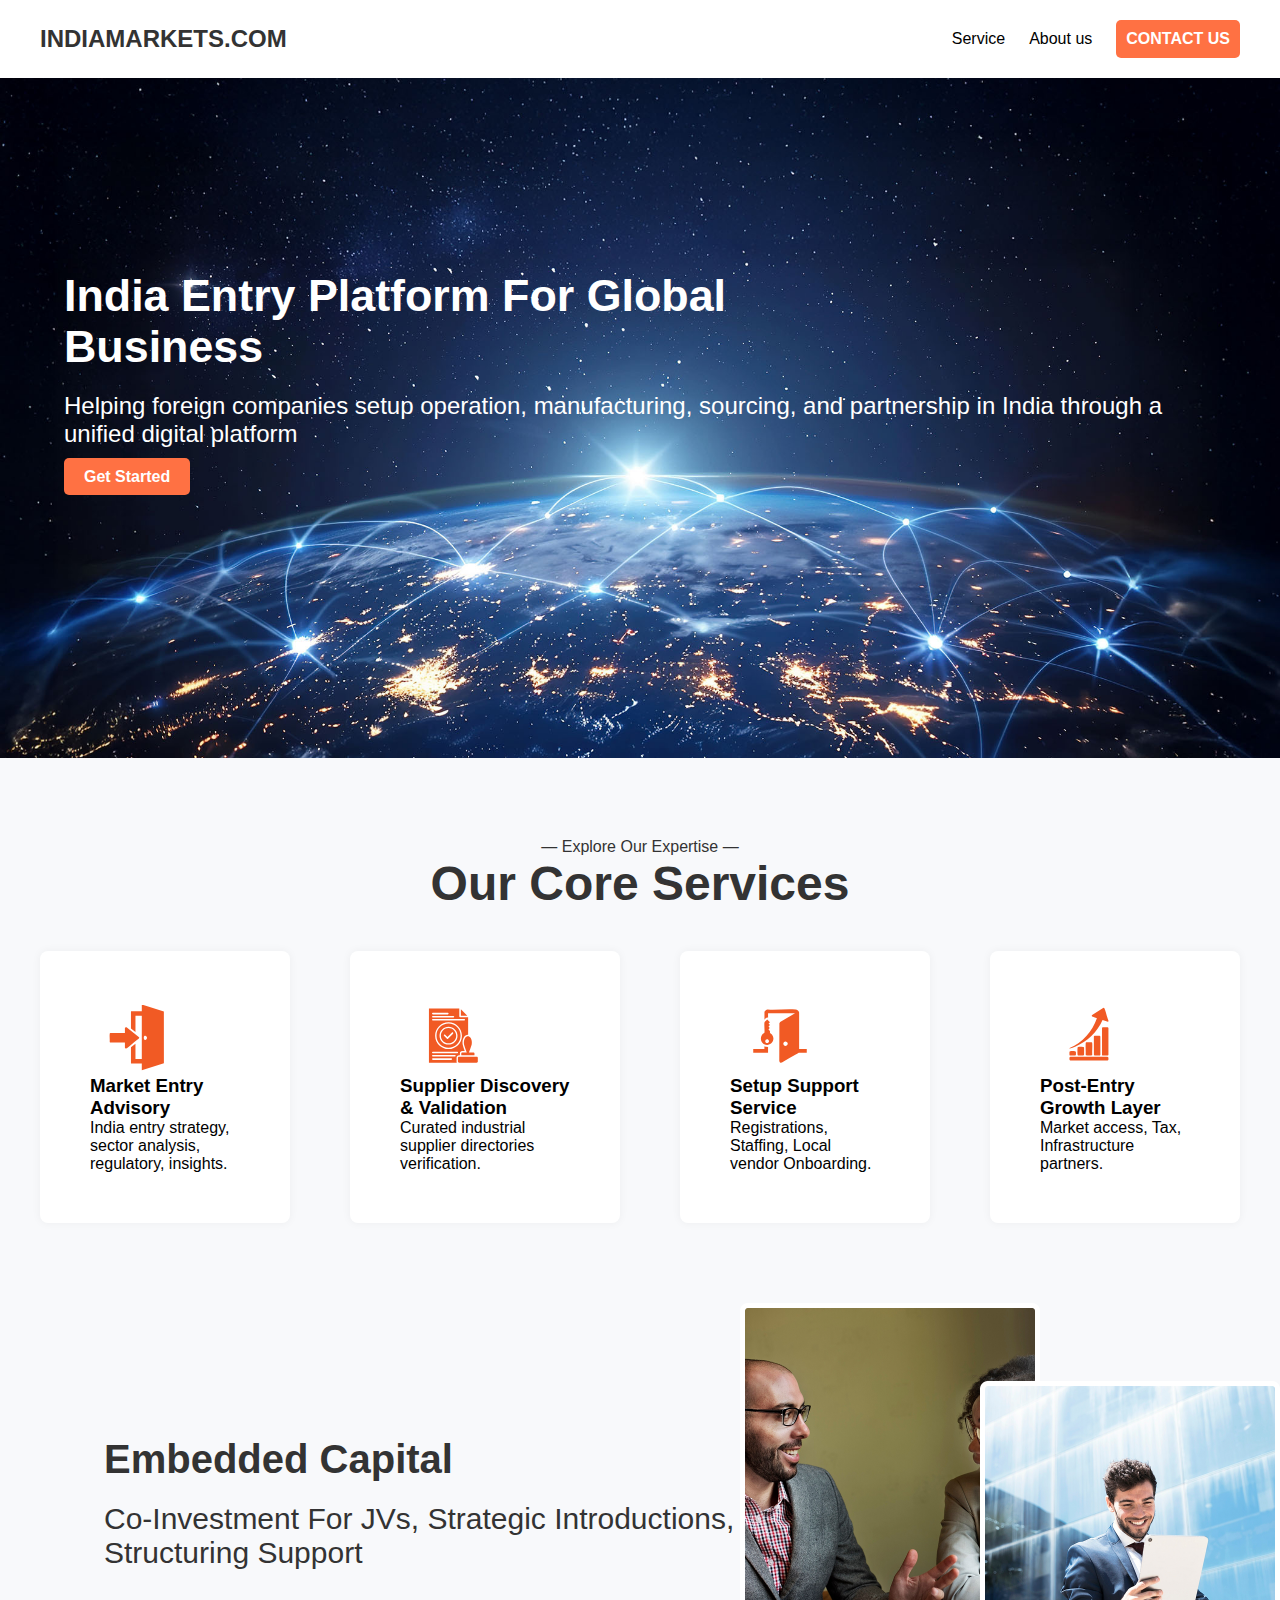
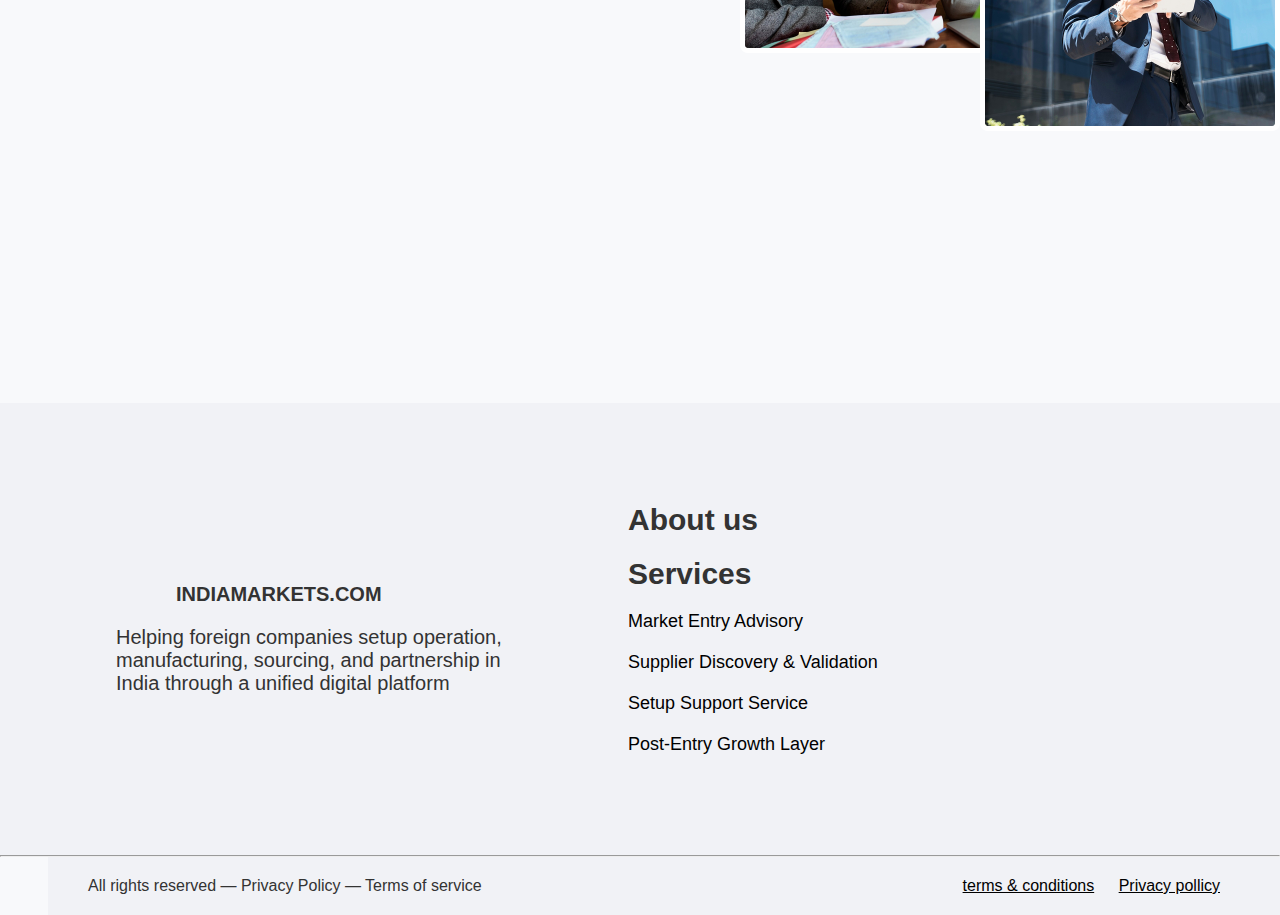
<file: index.html>
<!DOCTYPE html>
<html lang="en">
<head>
  <meta charset="UTF-8" />
  <meta name="viewport" content="width=device-width, initial-scale=1.0" />
  <title>India Entry Platform</title>
  <link href="market.css" rel="stylesheet" />
  
</head>
<body>
  <header class="navbar">
  <h2>INDIAMARKETS.COM</h2>

  <input type="checkbox" id="menu-toggle" class="menu-toggle" />
  <label for="menu-toggle" class="hamburger">&#9776;</label>

  <nav class="navbar-menu-items">
    
   <a href=" # " >Service</a>

    <a href="#">About us</a>
    <a href="#" class="btn"> CONTACT US</a>
  </nav>
</header>

  <div class="banner">
  <section class="hero">
    <h1>India Entry Platform For Global Business</h1>
    <p>Helping foreign companies setup operation, manufacturing, sourcing, and partnership in India through a unified digital platform</p>
    <a href="#" class="btn">Get Started</a>
  </section>
 </div>

  <section class="section">
    <p>— Explore Our Expertise — </p>
    <h2>Our Core Services</h2>
    <div class="services">

    <a href="service-1.html">
         <div class="service-card ">
        <img src="icons_1.svg" width="100px" height="70px">
        <h3>Market Entry Advisory</h3>
        <p>India entry strategy, sector analysis, regulatory, insights.</p>
      </div>
    </a>

    <a href="service-2.html">
      <div class="service-card-2">
        <img src="icons_2.svg" width="100px" height="70px">
        <h3>Supplier Discovery & Validation</h3>
        <p>Curated industrial supplier directories verification.</p>
      </div>
    </a>

    <a href="service-3.html">
      <div class="service-card">
        <img src="icons_3.svg" width="100px" height="70px">
        <h3>Setup Support Service</h3>
        <p>Registrations, Staffing, Local vendor Onboarding.</p>
      </div>
    </a>

    <a href="service-4.html">
      <div class="service-card">
        <img src="icons_4.svg" width="100px" height="70px">
        <h3>Post-Entry Growth Layer</h3>
        <p>Market access, Tax, Infrastructure partners.</p>
      </div>
    </a>

    </div>
  </section>

  <section class="embedded">
    <div>
      <h2>Embedded Capital</h2>
      <p>Co-Investment For JVs, Strategic Introductions, Structuring Support</p>
    </div>
    <div>
      <img  class="image1" src="image1.png" alt="people" />
      <img class="image2" src="image2.png" alt="businessman"  />
    </div>
  </section>

  <footer>
  
    <div class="coll">
     <h3>INDIAMARKETS.COM</h3>
      <p>Helping foreign companies setup operation, manufacturing, sourcing, and partnership in India through a unified digital platform</p>
    </div>
    
    <div class="col">
      <h4>About us</h4>
      <h4>Services</h4>
      <a href="#">Market Entry Advisory</a>
      <a href="#">Supplier Discovery & Validation</a>
      <a href="#">Setup Support Service</a>
      <a href="#">Post-Entry Growth Layer</a>
    </div>
  </footer>
<hr>

    <div class="footer-bottom">
     <p>All rights reserved — Privacy Policy — Terms of service</p>
    
      <div>
       <a href="#"> terms & conditions</a>
       <a href="#"> Privacy pollicy</a>
       </div>
    </div>
</body>
</html>
</file>
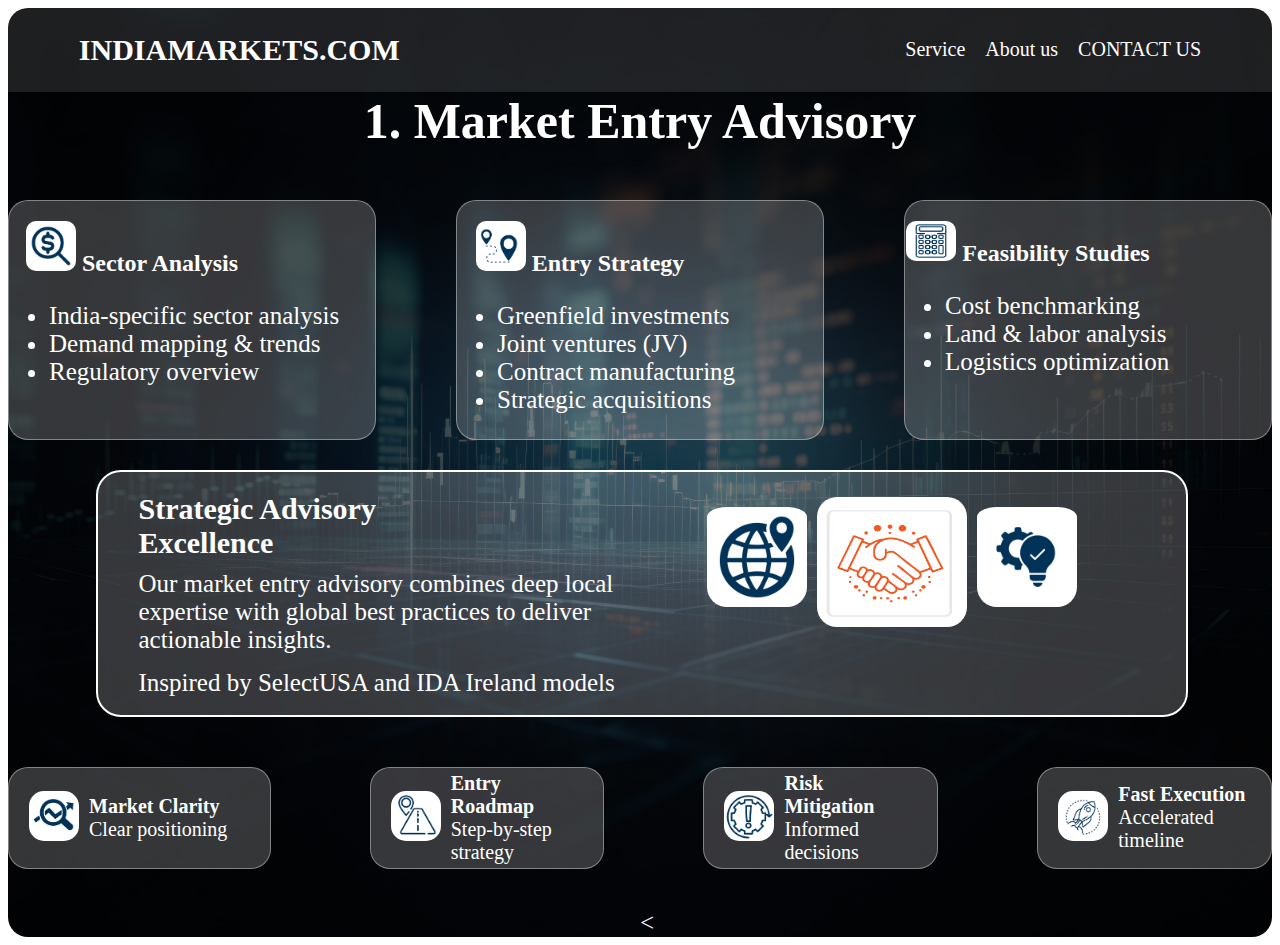
<file: service-1.html>
<!DOCTYPE html>
<html lang="en">
<head>
    <meta charset="UTF-8">
    <meta name="viewport" content="width=device-width, initial-scale=1.0">
    <title>Market Entry Advisory</title>
    <link href="service-1.css" rel="stylesheet">
</head>
<body>
    <div class="market">
       <header class="navbar">
             <h2>INDIAMARKETS.COM</h2>
          <nav class="navbar-menu-items">
             <p>Service</p>
             <p>About us</p>
             <p>CONTACT US</p> 
         </nav>
        </header>

        
        <h1> 1. Market Entry Advisory</h1>
     <div class="one">
        <div class="markets-1">
            <h2 class="sector"> <img src="one-1.png  "   width="50px " height="50px" class="image-1"  >            Sector Analysis</h2>
            <ul>
                <li> India-specific sector analysis </li>
                <li> Demand mapping & trends  </li>
                <li> Regulatory overview  </li>
            </ul>
        </div>
        <div  class="markets-2">
            <h2 class="sector"><img src="one-2.png" width="50px " height="50px" class="image-2">         Entry Strategy </h2>
            <ul>
                <li> Greenfield investments  </li>
                <li> Joint ventures (JV) </li>
                <li> Contract manufacturing  </li>
                <li> Strategic acquisitions  </li> 
            </ul>
        </div>
        <div  class="markets-3">
            <h2 class="sector"><img src="one-3.png" width="50px " height="40px" class="image-3"> Feasibility Studies </h2>
            <ul>
                <li> Cost benchmarking </li>
                <li> Land & labor analysis </li>
                <li> Logistics optimization </li>
            </ul>
        </div>
      </div> 

        <div class="strategic">
            <div>
             <h1> Strategic Advisory Excellence </h1>
              <p> Our market entry advisory combines deep local expertise with global best practices to deliver actionable insights. </p>
              <p class="para">  Inspired by SelectUSA and IDA Ireland models </p>
            </div>
            <div class="strategic-image">
             <img src="one-stratagic-1.jpg" width="100px"  height="100px" id="height">
             <img src="one-stratagic-2.jpg" width="150px"  height="130px" id="width" >
             <img src="one-stratagic-3.jpg" width="100px"  height="100px" id="height" >
             
            </div>
        </div>

        
 <div class="Clarity">
  <div class="Clarity-1">
    <div>
      <img src="one-icon-1.png" width="50px" height="50px" class="image-3">
    </div>
    <div>
      <h3 >Market Clarity</h3>
      <p>Clear positioning</p>
    </div>
  </div>

  <div class="Clarity-2">
    <div>
      <img src="one-icon-2.png" width="50px" height="50px" class="image-3">
    </div>
    <div>
      <h3 class="h3">Entry Roadmap</h3>
      <p>Step-by-step strategy</p>
    </div>
  </div>

  <div class="Clarity-3">
    <div>
      <img src="one-icon-3.png" width="50px" height="50px" class="image-3">
    </div>
    <div>
      <h3 class="h3">Risk Mitigation</h3>
      <p>Informed decisions</p>
    </div>
  </div>

  <div class="Clarity-4">
    <div>
      <img src="one-icon-4.png" width="50px" height="50px" class="image-3">
    </div>
    <div>
      <h3 class="h3">Fast Execution</h3>
      <p>Accelerated timeline</p>
    </div>
  </div>
</div>

   
 
    <div>
    <a href="index.html" id="back" >   <     </a>
    </div>
 </div>  
</body>
</html>
</file>
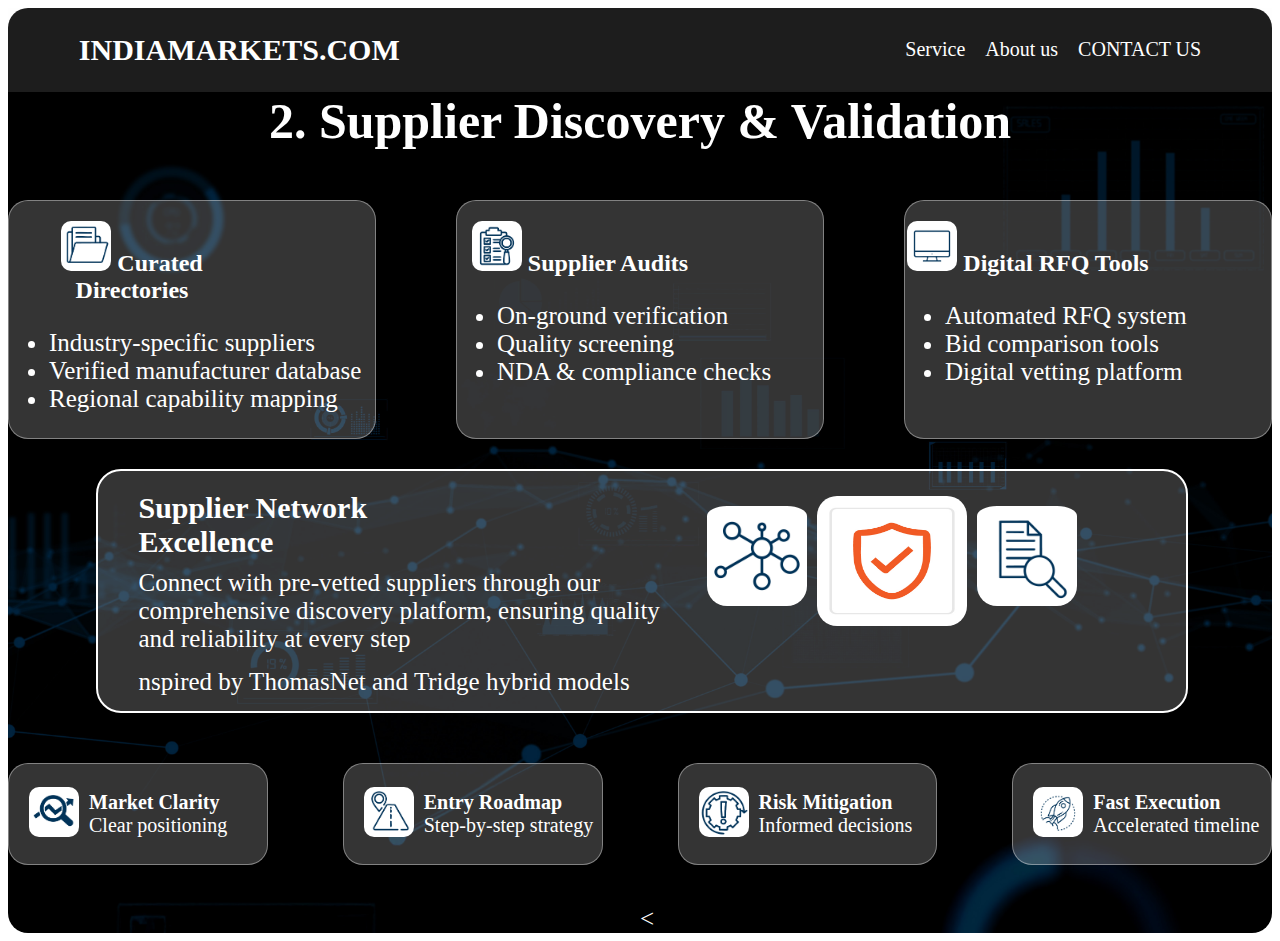
<file: service-2.html>
<!DOCTYPE html>
<html lang="en">
<head>
  <meta charset="UTF-8" />
  <meta name="viewport" content="width=device-width, initial-scale=1.0"/>
  <title>Supplier Discovery & Validation</title>
  <link href="service-2.css" rel="stylesheet">
</head>
<body>
  <div class="market">
        <header class="navbar">
             <h2>INDIAMARKETS.COM</h2>
          <nav class="navbar-menu-items">
             <p>Service</p>
             <p>About us</p>
             <p>CONTACT US</p> 
         </nav>
        </header>

    <h1> 2. Supplier Discovery & Validation</h1>
    <div class="one">
      <div class="markets-1">
        <h2 class="sector"> <img src="two-1.png  "   width="50px " height="50px" class="image-1"  >               Curated Directories</h2>
        <ul>
          <li>Industry-specific suppliers</li>
          <li>Verified manufacturer database</li>
          <li>Regional capability mapping</li>
        </ul>
      </div>

      <div class="markets-2">
        <h2  class="sector"> <img src="two-2.png "   width="50px " height="50px" class="image-2"  >                Supplier Audits</h2>
        <ul>
          <li>On-ground verification</li>
          <li>Quality screening</li>
          <li>NDA & compliance checks</li>
        </ul>
      </div>

      <div class="markets-3">
        <h2  class="sector"> <img src="two-3.png  "   width="50px " height="50px" class="image-3"  >                 Digital RFQ Tools</h2>
        <ul>
          <li>Automated RFQ system</li>
          <li>Bid comparison tools</li>
          <li>Digital vetting platform</li>
        </ul>
      </div>
    </div>

    <div class="strategic"> 
      <div>
      <h1>Supplier Network Excellence</h1>
      <p>Connect with pre-vetted suppliers through our comprehensive discovery platform, ensuring quality and reliability at every step</p>
      <p > nspired by ThomasNet and Tridge hybrid models </p>
      </div>
      <div class="strategic-image">
             <img  src="two-stratagic-1.jpg" width=" 100px" height="100px" id="height" >
             <img  src="two-stratagic-2.jpg" width=" 150px" height="130px" id="width" >
             <img  src="two-stratagic-3.jpg" width=" 100px" height="100px" id="height" >
            </div>
    </div>

     <div class="Clarity">
  <div class="Clarity-1">
    <div>
      <img src="one-icon-1.png" width="50px" height="50px" class="image-3">
    </div>
    <div>
      <h3 >Market Clarity</h3>
      <p>Clear positioning</p>
    </div>
  </div>

  <div class="Clarity-2">
    <div>
      <img src="one-icon-2.png" width="50px" height="50px" class="image-3">
    </div>
    <div>
      <h3 class="h2">Entry Roadmap</h3>
      <p>Step-by-step strategy</p>
    </div>
  </div>

  <div class="Clarity-3">
    <div>
      <img src="one-icon-3.png" width="50px" height="50px" class="image-3">
    </div>
    <div>
      <h3 class="h3">Risk Mitigation</h3>
      <p>Informed decisions</p>
    </div>
  </div>

  <div class="Clarity-4">
    <div>
      <img src="one-icon-4.png" width="50px" height="50px" class="image-3">
    </div>
    <div>
      <h3 class="h2">Fast Execution</h3>
      <p>Accelerated timeline</p>
    </div>
  </div>
</div>

  <div>
    <a href="index.html" id="back" >   <     </a>
  </div>
</div>
</body>
</html>
</file>
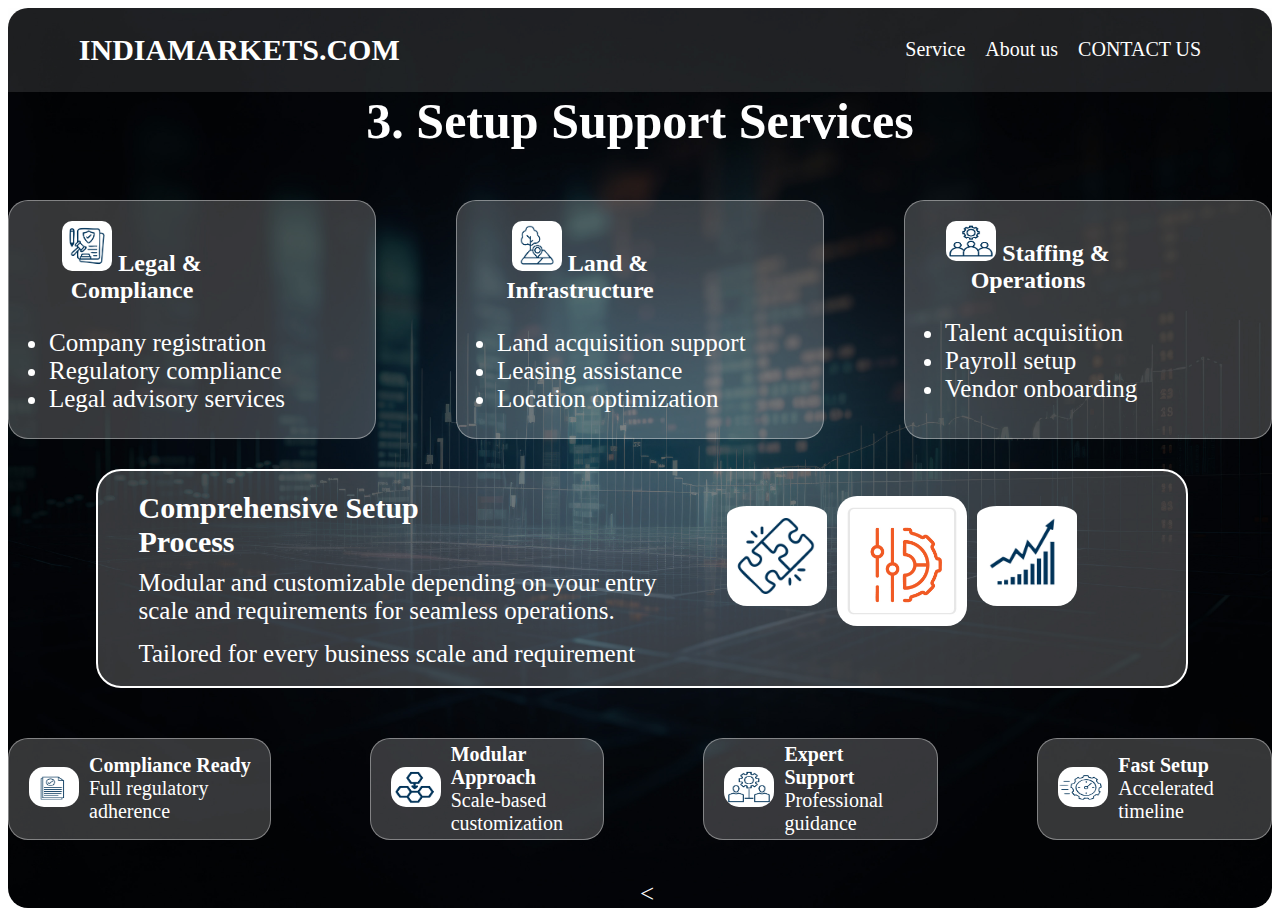
<file: service-3.html>
<!DOCTYPE html>
<html lang="en">
<head>
    <meta charset="UTF-8">
    <meta name="viewport" content="width=device-width, initial-scale=1.0">
    <title>Setup Support Services</title>
    <link href="service-1.css" rel="stylesheet">
</head>
<body>
    <div class="market">
       <header class="navbar">
             <h2>INDIAMARKETS.COM</h2>
          <nav class="navbar-menu-items">
             <p>Service</p>
             <p>About us</p>
             <p>CONTACT US</p> 
         </nav>
        </header>

        
        <h1> 3. Setup Support Services</h1>
     <div class="one">
        <div class="markets-1">
            <h2 class="sector"> <img src="three-1.png  "   width="50px " height="50px" class="image-1"  >           Legal & Compliance</h2>
            <ul>
                <li> Company registration  </li>
                <li> Regulatory compliance   </li>
                <li> Legal advisory services  </li>
            </ul>
        </div>
        <div  class="markets-2">
            <h2 class="sector"><img src="three-2.png" width="50px " height="50px" class="image-2">         Land & Infrastructure </h2>
            <ul>
                <li> Land acquisition support   </li>
                <li> Leasing assistance  </li>
                <li> Location optimization  </li> 
            </ul>
        </div>
        <div  class="markets-3">
            <h2 class="sector"><img src="three-3.png" width="50px " height="40px" class="image-3">      Staffing & Operations </h2>
            <ul>
                <li> Talent acquisition  </li>
                <li> Payroll setup  </li>
                <li>Vendor onboarding  </li>
            </ul>
        </div>
      </div> 

        <div class="strategic">
            <div>
             <h1> Comprehensive Setup Process </h1>
              <p> Modular and customizable depending on your entry scale and requirements for seamless operations. </p>
              <p class="para">  Tailored for every business scale and requirement</p>
            </div>
            <div class="strategic-image">
             <img src="three-stratagic-1.jpg" width=" 100px" height="100px" id="height" >
              <img src="three-stratagic-2.jpg" width=" 130px" height="130px" id="width" >
               <img src="three-stratagic-3.jpg" width=" 100px" height="100px" id="height" >
  
            </div>
        </div>

        
 <div class="Clarity">
  <div class="Clarity-1">
    <div>
      <img src="three-icon-1.png" width="50px" height="40px" class="image-3">
    </div>
    <div>
      <h3 >Compliance Ready</h3>
      <p>Full regulatory adherence</p>
    </div>
  </div>

  <div class="Clarity-2">
    <div>
      <img src="three-icon-2.png" width="50px" height="40px" class="image-3">
    </div>
    <div>
      <h3 class="h3-2">Modular Approach</h3>
      <p>Scale-based customization</p>
    </div>
  </div>

  <div class="Clarity-3">
    <div>
      <img src="three-icon-3.png" width="50px" height="40px" class="image-3">
    </div>
    <div>
      <h3 class="h3">Expert Support</h3>
      <p>Professional guidance</p>
    </div>
  </div>

  <div class="Clarity-4">
    <div>
      <img src="three-icon-4.png" width="50px" height="40px" class="image-3">
    </div>
    <div>
      <h3 class="h3">Fast Setup</h3>
      <p>Accelerated timeline</p>
    </div>
  </div>
</div>

   
 
    <div>
    <a href="index.html" id="back" >   <     </a>
    </div>
 </div>  
</body>
</html>
</file>
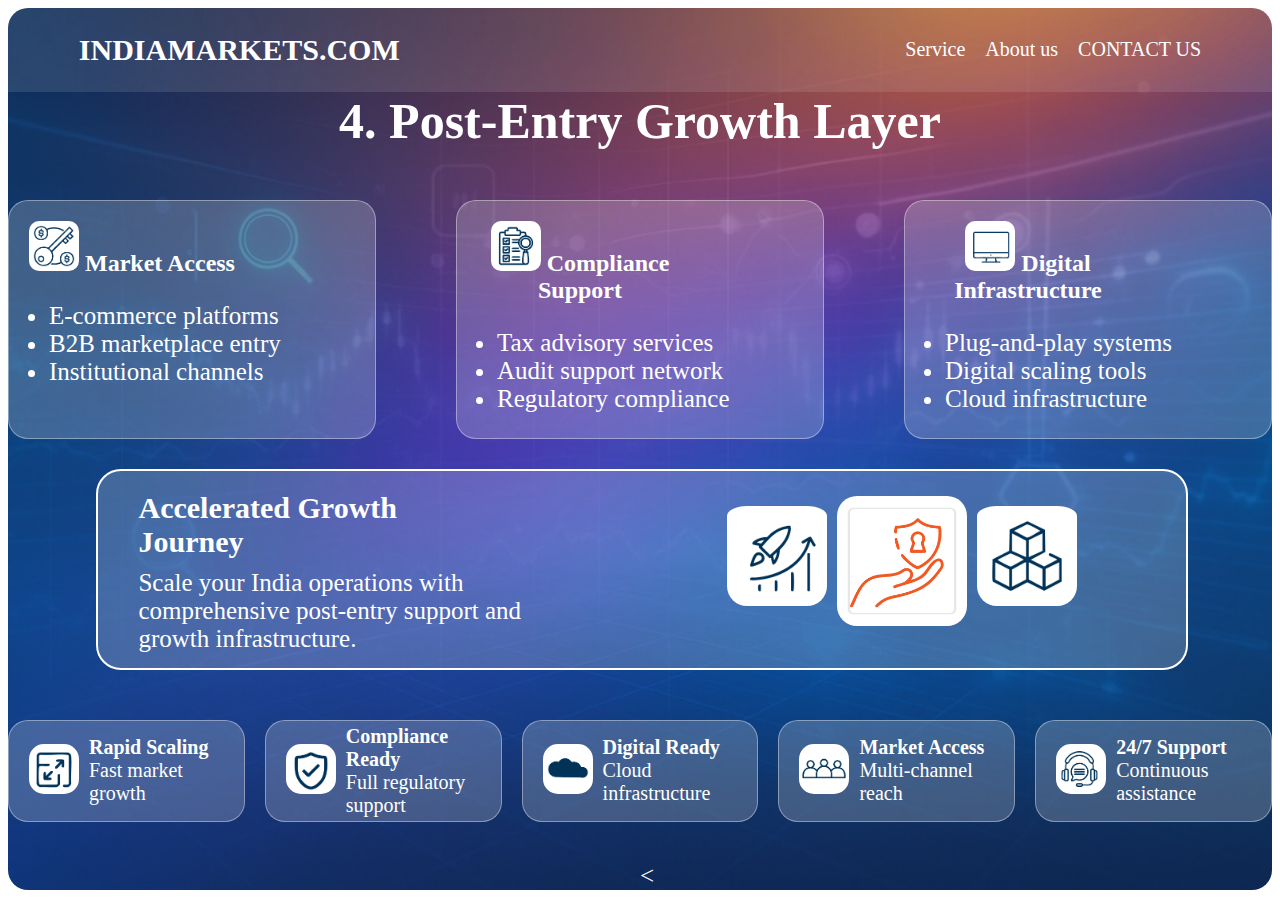
<file: service-4.html>
<!DOCTYPE html>
<html lang="en">
<head>
  <meta charset="UTF-8" />
  <meta name="viewport" content="width=device-width, initial-scale=1.0"/>
  <title> Post-Entry Growth Layer</title>
  <link href="service-4.css" rel="stylesheet">
</head>
<body>
  <div class="market">
        <header class="navbar">
             <h2>INDIAMARKETS.COM</h2>
          <nav class="navbar-menu-items">
             <p>Service</p>
             <p>About us</p>
             <p>CONTACT US</p> 
         </nav>
        </header>
    
     <h1>4. Post-Entry Growth Layer </h1>
    
    <div class="one">
      <div class="markets-1">
        <h2 class="sector"> <img src="four-1.png  "   width="50px " height="50px" class="image-1"  >            Market Access</h2>
        <ul>
          <li>E-commerce platforms  </li>
          <li>B2B marketplace entry  </li>
          <li>Institutional channels   </li>
        </ul>
      </div>

      <div class="markets-2">
        <h2 class="sector"> <img src="two-2.png  "   width="50px " height="50px" class="image-2"  >           Compliance Support</h2>
        <ul>
          <li>Tax advisory services</li>
          <li>Audit support network  </li>
          <li>Regulatory compliance    </li>
        </ul>
      </div>

      <div class="markets-3">
        <h2 class="sector"> <img src="four-3.png  "   width="50px " height="50px" class="image-3"  >           Digital Infrastructure</h2>
        <ul>
          <li>Plug-and-play systems</li>
          <li> Digital scaling tools </li>
          <li>Cloud infrastructure </li>
        </ul>
      </div>
    </div>

    <div class="strategic">
      <div>
       <h1>Accelerated Growth Journey</h1>
       <p>Scale your India operations with comprehensive post-entry support and growth infrastructure.</p>
      </div>
         <div class="strategic-image">
             <img  src="four-stratagic-1.jpg" width="100px" height="100px" id="height" >
             <img  src="four-stratagic-2.jpg" width="130px" height="130px" id="width" >
             <img  src="four-stratagic-3.jpg" width="100px" height="100px" id="height" >
            
            </div>
  
</div>
  <div class="Clarity">
  <div class="Clarity-item-1">
    <div>
      <img src="four-icon-1.png" width="50" height="50" class="image-3">
    </div>
    <div>
      <h3 class="h3">Rapid Scaling</h3>
      <p>Fast market growth</p>
    </div>
  </div>

  <div class="Clarity-item-2">
    <div>
      <img src="four-icon-2.png" width="50" height="50" class="image-3">
    </div>
    <div>
      <h3 class="h3">Compliance Ready</h3>
      <p>Full regulatory support</p>
    </div>
  </div>

  <div class="Clarity-item-3">
    <div>
      <img src="four-icon-3.png" width="50" height="50" class="image-3">
    </div>
    <div>
      <h3 class="h3">Digital Ready</h3>
      <p>Cloud infrastructure</p>
    </div>
  </div>

  <div class="Clarity-item-4">
    <div>
      <img src="four-icon-4.png" width="50" height="50" class="image-3">
    </div>
    <div>
      <h3 class="h3">Market Access</h3>
      <p>Multi-channel reach</p>
    </div>
  </div>

  <div class="Clarity-item-5">
    <div>
      <img src="four-icon-5.png" width="50" height="50" class="image-3">
    </div>
    <div>
      <h3 class="h3">24/7 Support</h3>
      <p>Continuous assistance</p>
    </div>
  </div>
</div>

  

  <div>
    <a href="index.html" id="back" > < </a>
  </div>
</div>
</body>
</html>
</file>
<file: market.css>
* {
      margin: 0;
      padding: 0;
      box-sizing: border-box;
      font-family: 'Inter', sans-serif;
    }

    body {
      background-color: #f8f9fb;
      color: #333;
    }

    header {
      background-color: #fff;
      padding: 20px 40px;
      display: flex;
      justify-content: space-between;
      align-items: center;
    }

    nav a {
      margin-left: 24px;
      text-decoration: none;
      color: #000;
      font-weight: 500;
    }

.menu-toggle {
  display: none;
}


.hamburger {
  display: none;
  font-size: 30px;
  cursor: pointer;
  color: #000;
  margin-left: auto;
}

.navbar-menu-items {
  display: flex;
  align-items: center;
}

.navbar-menu-items .btn {
      background-color: #ff7143;
      color: #fff;
      padding: 10px;
      border-radius: 5px;
      text-decoration: none;
      font-weight: 600;
    }

    .btn {
      background-color: #ff7143;
      color: #fff;
      padding: 10px 20px;
      border-radius: 5px;
      text-decoration: none;
      font-weight: 600;
    }

     .btn:hover{
      background-color:  #dd4e1f;
     }

  .banner{
      background: url('hero banner.jpg') no-repeat center/cover;
     padding: 12em 5vw;
     }

    .hero {
  padding-bottom: 5em;
  color: #fff;
  text-align: left;
 
}


    .hero h1 {
      font-size: 2.8rem;
      font-weight: 700;
      width:70%;
      
    }

    .hero p {
      margin: 20px 0;
      font-size: 1.5rem;
      width:7   0%;
    }

    .section {
      padding: 80px 40px;
      text-align: center;
    }

   
    .section h2 {
      font-size: 3rem;
      margin-bottom: 20px;
    }

    .services {
      display: flex;
      justify-content: space-evenly;
      flex-wrap: wrap;
      gap: 60px;
      margin-top: 40px;
     
    }

   .services a{
      text-decoration: none;
    }

   

    .service-card {
      color:#000;
      background-color: #fff;
      padding:50px;
      border-radius: 8px;
      box-shadow: 0 0 10px rgba(0,0,0,0.05);
      width:250px;
      transition: transform 1.1s ease, box-shadow 1.1s ease;
      text-align:left;
      
    }
   
    .service-card-2{ 
     color:#000;
      background-color: #fff;
      padding:50px;
      border-radius: 8px;
      box-shadow: 0 0 10px rgba(0,0,0,0.05);
      width:270px ;
      transition: transform 1.1s ease, box-shadow 1.1s ease;
      text-align:left;
      cursor: pointer;
    }

  .service-card:hover{
      transform: scale(1.10); 
  box-shadow: 0 10px 20px rgba(0, 0, 0, 0.2); 
   background: linear-gradient(to bottom right, #111, #444);
   color: #fff;  
    }

    .service-card-2:hover{
      transform: scale(1.10); 
  box-shadow: 0 10px 20px rgba(0, 0, 0, 0.2); 
   background: linear-gradient(to bottom right, #111, #444);
   color: #fff;  
    }
    

    .embedded {
      display:flex;
      align-items: center;
      margin-left: 4em;
    }

    .embedded h2{
      font-size: 40px;
      padding-left: 40px;
      padding-bottom:20px;
    }

    .embedded p{
      font-size:30px ;
      width: 80%;
       padding-left: 40px;
       padding-bottom:10em;
    }
    .embedded img{
       width: 300px;
      height:350px;
      display: block;
     
    }

    .image1:first-child{
      transform:translateX(-15em);
  
        }
      .image2:last-child{
     transform: translatey(-17em);
        }

    footer{
      display:flex;
      gap:5em;
      padding:100px;
      background:  #f1f2f6;
    }
    footer .coll{
      max-width: 40%;
      margin-left:1em;
      margin-top: 5em;
    }
     .coll h3{
      font-size: 20px;
      margin-left: 3em;
     }
    .coll p{
      font-size: 20px;
      margin-top: 20px;
        
    }

    .col h4{
         font-size: 30px;
    }
    .col {
      
      display: flex;
      flex-direction: column;
      gap:20px;
    }
      .col a{
      color: #000;
      font-size: 18px;
      text-decoration: none;
    }
    
    .footer-bottom {
      display:flex;
      justify-content: space-between;
      padding: 20px 40px;
      background: #f1f2f6;
      text-align: left;
      font-size:16px;
      margin-left: 3em;
     
    }

    .footer-bottom a{
      color:#000;
      margin-right: 20px;
      
    }


@media (max-width: 900px) {
  .service-card-2{
    padding:5px;
  }
}

@media (max-width: 768px) {
  .navbar {
    flex-direction: column;
    align-items: flex-start;
  }

  .hamburger {
    display: block;
  }

  .navbar-menu-items {
    display: none;
    flex-direction: column;
    width: 100%;
    gap: 15px;
    margin-top: 10px;
  }

  
  .menu-toggle:checked + .hamburger + .navbar-menu-items {
    display: flex;
  }

  .navbar-menu-items a {
    padding: 10px 20px;
    width: 100%;
    background-color: #fff;
    border-bottom: 1px solid #ddd;
  }
}


@media screen and (max-width: 900px) {
  .section{
    padding-bottom: 0px;
  }
  .services {
    flex-direction: column;
    
  }
.service-card{
    padding:30px;
    width:50%;
  }
 
  .service-card-2{
    padding:30px;
    width:45%;
  }
  .service-card-2 p{
    width:100%;
  }
}

    @media (min-width: 300px) and (max-width: 700px) {
  header {
    flex-direction: column;
    align-items: flex-start;
    padding: 20px;
  }

  nav a {
    margin-left: 0;
    margin-top: 10px;
  }

  .hero {
    padding: 8em 2vw;
    text-align: center;
  }

  .hero h1 {
    width: 100%;
    font-size: 1.8rem;
  }
  .hero p{
    font-size: 23px;
     width: 100%;
  }

  .section {
    width: 100%;
    padding: 40px 20px;
  }
   .section h2{
    font-size: 2rem;
   }
  .services {
    flex-direction: column;
    align-items: center;
    margin-top: 0px;
  }

  .service-card {
    width: 90%;
    padding: 30px;
    margin-top: 0px;
  }

    .service-card-2{
    padding:30px;
    width:90%;
  }
  .service-card-2 p{
    width:100%;
  }

  .embedded {
    flex-direction: column;
    margin-left: 0;
    text-align: center;
  }

  .embedded h2{
    margin-top:70px;
    padding: 0px;
    font-size: 30px;
    width: 100%;
  }
   .embedded p{
    width: 100%;
    font-size: 23px;;
    padding: 0px;
    margin-top:10px;
   }
  .embedded img {
    width: 80%;
    height: 50%;
    margin: 0 auto;
  }
  .embedded .image1{
    transform:translatex(0em);
    padding-top: 20px;
  }

  .embedded .image2{
    transform:translateY(1em);
    padding-bottom:50px;
  }

  footer {
    flex-direction: column;
    padding: 40px;
    gap: 2em;
  }

  footer .coll {
    max-width: 100%;
    margin: 0;
  }

  .footer-bottom {
    flex-direction: column;
    align-items: flex-start;
    margin-left: 0;
    padding: 20px;
  }

  .footer-bottom p{
   padding-bottom: 20px;
  }
}


@media (min-width: 700px) and (max-width: 1200px) {
  header {
    padding: 20px 30px;
  }

  nav a {
    margin-left: 16px;
    font-size: 16px;
  }

  .hero {
    padding: 10em 4vw;
  }

  .hero h1 {
    font-size: 2.2rem;
    width: 70%;
  }

  .hero p {
    font-size: 1.2rem;
    width: 70%;
  }

  .service-card {
    width: 45%;
    padding: 40px;
  }

  .services {
    gap: 40px;
  }

  .embedded {
    flex-direction: column;
    align-items: center;
  }

  .embedded h2{
    text-align: center;
    padding: 20px;
    font-size: 28px;
  }
.embedded p{
  text-align: center;
    padding-left: 5em;
    font-size: 28px;
   padding-bottom: 0px;
   width:100%;
}

  .embedded img {
    height: auto;
  }

  footer {
    flex-direction: row;
    flex-wrap: wrap;
    padding: 60px;
    gap: 3em;
  }

  footer .coll {
    max-width: 45%;
  }

  .footer-bottom {
    padding: 20px 30px;
    margin-left: 0;
    font-size: 14px;
  }
}
</file>
<file: service-1.css>
.market {
  background-image: url("background-image-1.jpg");
  background-size: cover;
  background-position: center;
  background-repeat: no-repeat;
  margin: 0;
  border-radius: 20px;
}

.navbar {
  display: flex;
  justify-content: center;
  gap: 40%;
  color: #fff;
  font-size: 20px;
  background-color: hsla(0, 0%, 96%, 0.116);
}

.navbar-menu-items {
  display: flex;
  align-items: center;
  gap: 20px;
  text-decoration: none;
}

.market h1 {
  text-align: center;
  color: #fff;
  font-size: 50px;
  margin-top: 0px;
  margin-bottom: 0px;
}

.one {
  display: flex;
  justify-content: center;
  gap: 80px;
}

.markets-1 .image-1 {
  border: none;
  border-radius: 10px;
}

.one h2 {
  text-align: center;
}

.one ul {
  font-size: 25px;
}

.one .sector {
  padding-right: 120px;
  margin-bottom: 0px;
  margin-top: 20px;
}

.markets-1,
.markets-2,
.markets-3 {
  color: #fff;
  background-color: hsla(0, 0%, 96%, 0.212);
  padding: 0px;
  border: 1px solid hsla(0, 0%, 96%, 0.404);
  border-radius: 20px;
  width: 400px;
  margin-top: 50px;
  cursor: pointer;
}

.markets-1 .image-1,
.markets-2 .image-2,
.markets-3 .image-3 {
  border: none;
  border-radius: 10px;
}

.strategic {
  color: #fff;
  background-color: hsla(0, 0%, 96%, 0.212);
  border: 2px solid white;
  border-radius: 25px;
  margin-top: 30px;
  width: 86%;
  margin-left: 7%;
  display: flex;
}

.strategic h1 {
  text-align: left;
  margin-left: 40px;
  font-size: 30px;
  width: 50%;
  padding-top: 20px;
  color: #fff;
}

.strategic p {
  margin-left: 40px;
  width: 90%;
  font-size: 25px;
  margin-top: 10px;
  margin-bottom: 15px;
}

.strategic .para {
  padding-bottom: 3px;
}

.strategic-image{
  display: flex;
  gap: 10px;
  padding-right:10%;
  padding-top: 25px;
}

.strategic-image #height{
  padding-top: 10px;
  border-radius:20px;
}

.strategic-image #width{
  border-radius:20px;
}

.Clarity {
  display: flex;
  justify-content: center;
  gap: 99px;
  padding-bottom: 20px;
}

.Clarity > div {
  display: flex;
  align-items: center;
  margin-bottom: 20px;
}

.Clarity > div img {
  margin-right: 10px;
  margin-left: 20px;
}

.Clarity h3 {
  font-size: 20px;
  margin-bottom: 0px;
}

.Clarity .h3 {
  padding-right: 20px;
}

.Clarity .h2 {
  padding-right: 27px;
}

.Clarity p {
  font-size: 20px;
  margin-top: 0px;
}

.Clarity-1{
   color:#fff;
  background-color: hsla(0, 0%, 96%, 0.212);
      padding:0px;
     border:1px solid hsla(0, 0%, 96%, 0.404);
      border-radius: 20px;
     width: 280px;
     height:100px;
      margin-top:50px;
}
.Clarity-2{
   color:#fff;
  background-color: hsla(0, 0%, 96%, 0.212);
      padding:0px;
     border:1px solid hsla(0, 0%, 96%, 0.404);
      border-radius: 20px;
     width: 250px;
     height:100px;
      margin-top:50px;
}
.Clarity-3{
   color:#fff;
  background-color: hsla(0, 0%, 96%, 0.212);
      padding:0px;
     border:1px solid hsla(0, 0%, 96%, 0.404);
      border-radius: 20px;
     width: 250px;
     height:100px;
      margin-top:50px;
}
.Clarity-4 {
   color:#fff;
  background-color: hsla(0, 0%, 96%, 0.212);
      padding:0px;
     border:1px solid hsla(0, 0%, 96%, 0.404);
      border-radius: 20px;
     width: 250px;
     height:100px;
      margin-top:50px;
}

.Clarity .image-3 {
  border-radius: 15px;
}

#back {
  text-decoration: none;
  font-size: 25px;
  margin-left: 50%;
  color: #fff;
}






@media (max-width: 900px) {
  .strategic-image {
    display: none;
  }
  .one .sector{
  padding-right:30px;
}

.strategic h1 {
    width: 100%;
    font-size: 20px;
    margin-left: 20px;
  }

  .strategic p {
    width: 90%;
    font-size: 18px;
    margin-left:15px;
  }
  .market h1 {
    font-size: 30px;
    margin-top:40px;
  }
}


@media (min-width: 300px) and (max-width: 700px) {
  .navbar {
    flex-direction: column;
    gap: 20px;
  }

  .navbar h2{
    padding-left:20px;
    font-size: 28px;
  }

.navbar-menu-items{
  padding-left:30px;
}
  

  .market h1 {
    font-size: 30px;
    margin-top:40px;
  }

  .market h4 {
    font-size: 25px;
    width: 70%;
    margin-left: 10%;
  }

  .one {
    flex-direction: column;
    align-items: center;
    gap: 30px;
  }
  

  .markets-1,
  .markets-2,
  .markets-3 {
    width: 80%;
    margin-top: 20px;
  }

  .strategic {
    flex-direction: column;
    width: 90%;
    margin-left: 5%;
  }

  .strategic h1 {
    width: 100%;
    font-size: 20px;
    margin-left: 20px;
  }

  .strategic p {
    width: 90%;
    font-size: 18px;
    margin-left:15px;
  }

  .Clarity {
    flex-direction: column;
    align-items: center;
    gap: 20px;
  }

  .Clarity-1,
  .Clarity-2,
  .Clarity-3,
  .Clarity-4 {
    width: 80%;
  }

  .Clarity-1{
    margin-top: 70px;
  }

  #back {
    margin-left: 45%;
  }
}



@media (min-width: 700px) and (max-width: 1200px) {
  .navbar {
    gap: 20%;
  }

  .nav p {
    font-size: 40px;
    margin-left: 2em;
  }

  .market h1 {
    font-size: 40px;
  }

  .market h4 {
    font-size: 30px;
    width: 50%;
    margin-left: 25%;
  }

  .one {
    flex-wrap: wrap;
    justify-content: center;
    gap: 40px;
  }

  .markets-1,
  .markets-2,
  .markets-3 {
    width: 40%;
    margin-top: 30px;
  }

  .strategic {
    flex-direction: column;
    width: 90%;
    margin-left: 5%;
  }

  .Clarity {
    flex-wrap: wrap;
    justify-content: center;
    gap: 40px;
  }

  .Clarity-1,
  .Clarity-2,
  .Clarity-3,
  .Clarity-4 {
    width: 45%;
  }

  #back {
    margin-left: 45%;
  }
}
</file>
<file: service-2.css>
.market {
  background-image: url("background-image-2.jpg");
  background-size: cover;
  background-position: center;
  background-repeat: no-repeat;
  margin: 0;
  border-radius: 20px;
}

.navbar {
  display: flex;
  justify-content: center;
  gap: 40%;
  color: #fff;
  font-size: 20px;
  background-color: hsla(0, 0%, 96%, 0.116);
}

.navbar-menu-items {
  display: flex;
  align-items: center;
  gap: 20px;
  text-decoration: none;
}

.market h1 {
  text-align: center;
  color: #fff;
  font-size: 50px;
  margin-top: 0px;
  margin-bottom: 0px;
}

.one {
  display: flex;
  justify-content: center;
  gap: 80px;
}

.markets-1 .image-1 {
  border: none;
  border-radius: 10px;
}

.one h2 {
  text-align: center;
}

.one ul {
  font-size: 25px;
}

.one .sector {
  padding-right: 120px;
  margin-bottom: 0px;
  margin-top: 20px;
}

.markets-1{
  color: #fff;
  background-color: hsla(0, 0%, 96%, 0.212);
  padding: 0px;
  border: 1px solid hsla(0, 0%, 96%, 0.404);
  border-radius: 20px;
  width: 400px;
  margin-top: 50px;
  cursor: pointer;
}
.markets-2{
  color: #fff;
  background-color: hsla(0, 0%, 96%, 0.212);
  padding: 0px;
  border: 1px solid hsla(0, 0%, 96%, 0.404);
  border-radius: 20px;
  width: 400px;
  margin-top: 50px;
  cursor: pointer;
}
.markets-3 {
  color: #fff;
  background-color: hsla(0, 0%, 96%, 0.212);
  padding: 0px;
  border: 1px solid hsla(0, 0%, 96%, 0.404);
  border-radius: 20px;
  width: 400px;
  margin-top: 50px;
  cursor: pointer;
}

.markets-1 .image-1{
  border: none;
  border-radius: 10px;
}
.markets-2 .image-2{
  border: none;
  border-radius: 10px;
}
.markets-3 .image-3 {
  border: none;
  border-radius: 10px;
}

.strategic {
  color: #fff;
  background-color: hsla(0, 0%, 96%, 0.212);
  border: 2px solid white;
  border-radius: 25px;
  margin-top: 30px;
  width: 86%;
  margin-left: 7%;
  display: flex;
}

.strategic h1 {
  text-align: left;
  margin-left: 40px;
  font-size: 30px;
  width: 50%;
  padding-top: 20px;
  color: #fff;
}

.strategic p {
  margin-left: 40px;
  width: 90%;
  font-size: 25px;
  margin-top: 10px;
  margin-bottom: 15px;
}

.strategic .para {
  padding-bottom: 3px;
}

.strategic-image{
  display: flex;
  gap: 10px;
  padding-right:10%;
  padding-top: 25px;
}

.strategic-image #height{
  padding-top: 10px;
  border-radius:20px;
}

.strategic-image #width{
  border-radius:20px;
}
.Clarity {
  display: flex;
  justify-content: center;
  gap: 75px;
  padding-bottom: 20px;
}

.Clarity > div {
  display: flex;
  align-items: center;
  margin-bottom: 20px;
}

.Clarity > div img {
  margin-right: 10px;
  margin-left: 20px;
}

.Clarity h3 {
  font-size: 20px;
  margin-bottom: 0px;
}

.Clarity .h3 {
  padding-right: 20px;
}

.Clarity .h2 {
  padding-right: 27px;
}

.Clarity p {
  font-size: 20px;
  margin-top: 0px;
}

.Clarity-1{
  color:#fff;
  background-color: hsla(0, 0%, 96%, 0.212);
      padding:0px;
     border:1px solid hsla(0, 0%, 96%, 0.404);
      border-radius: 20px;
     width: 280px;
     height:100px;
      margin-top:50px;
}
.Clarity-2{
  color:#fff;
  background-color: hsla(0, 0%, 96%, 0.212);
      padding:0px;
     border:1px solid hsla(0, 0%, 96%, 0.404);
      border-radius: 20px;
     width: 280px;
     height:100px;
      margin-top:50px;
}
.Clarity-3{
  color:#fff;
  background-color: hsla(0, 0%, 96%, 0.212);
      padding:0px;
     border:1px solid hsla(0, 0%, 96%, 0.404);
      border-radius: 20px;
     width: 280px;
     height:100px;
      margin-top:50px;
}
.Clarity-4 {
 color:#fff;
  background-color: hsla(0, 0%, 96%, 0.212);
      padding:0px;
     border:1px solid hsla(0, 0%, 96%, 0.404);
      border-radius: 20px;
     width: 280px;
     height:100px;
      margin-top:50px;
}

.Clarity .image-3 {
  border-radius: 10px;
}

#back {
  text-decoration: none;
  font-size: 25px;
  margin-left: 50%;
  color: #fff;
}






@media (max-width: 900px) {
  .strategic-image {
    display: none;
  }
  .one .sector{
  padding-right:30px;
}

.strategic h1 {
    width: 100%;
    font-size: 20px;
    margin-left: 20px;
  }

  .strategic p {
    width: 90%;
    font-size: 18px;
    margin-left:15px;
  }
  .market h1 {
    font-size: 30px;
    margin-top:40px;
  }
}


@media (min-width: 300px) and (max-width: 700px) {
  .navbar {
    flex-direction: column;
    gap: 20px;
  }

  .navbar h2{
    padding-left:20px;
    font-size: 28px;
  }

.navbar-menu-items{
  padding-left:30px;
}
  

  .market h1 {
    font-size: 30px;
    margin-top:40px;
  }

  .market h4 {
    font-size: 25px;
    width: 70%;
    margin-left: 10%;
  }

  .one {
    flex-direction: column;
    align-items: center;
    gap: 30px;
  }
  

  .markets-1,
  .markets-2,
  .markets-3 {
    width: 80%;
    margin-top: 20px;
  }

  .strategic {
    flex-direction: column;
    width: 90%;
    margin-left: 5%;
  }

  .strategic h1 {
    width: 100%;
    font-size: 20px;
    margin-left: 20px;
  }

  .strategic p {
    width: 95%;
    font-size: 18px;
    margin-left:15px;
  }

  .Clarity {
    flex-direction: column;
    align-items: center;
    gap: 20px;
  }

  .Clarity-1,
  .Clarity-2,
  .Clarity-3,
  .Clarity-4 {
    width: 80%;
  }

  .Clarity-1{
    margin-top: 70px;
  }

  #back {
    margin-left: 45%;
  }
}



@media (min-width: 700px) and (max-width: 1200px) {
  .navbar {
    gap: 20%;
  }

  .nav p {
    font-size: 40px;
    margin-left: 2em;
  }

  .market h1 {
    font-size: 40px;
  }

  .market h4 {
    font-size: 30px;
    width: 50%;
    margin-left: 25%;
  }

  .one {
    flex-wrap: wrap;
    justify-content: center;
    gap: 40px;
  }

  .markets-1,
  .markets-2,
  .markets-3 {
    width: 40%;
    margin-top: 30px;
  }

  .strategic {
    flex-direction: column;
    width: 90%;
    margin-left: 5%;
  }

  .Clarity {
    flex-wrap: wrap;
    justify-content: center;
    gap: 40px;
  }

  .Clarity-1,
  .Clarity-2,
  .Clarity-3,
  .Clarity-4 {
    width: 45%;
  }

  #back {
    margin-left: 45%;
  }
}
</file>
<file: service-4.css>
.market{
    background-image: url("background-image-4.jpg");
  background-size: cover;  
  background-position: center; 
  background-repeat: no-repeat; 
  margin: 0;  
  border-radius: 20px;
}
  

.navbar{
  display:flex;
  justify-content: center;
  gap:40%;
  color:#fff;
  font-size: 20px;;
  background-color: hsla(0, 0%, 96%, 0.116);
}
.navbar-menu-items{
  display: flex;
  align-items: center;
  gap:20px;
 text-decoration: none;
}


.market h1{
    text-align: center;
    color:#fff;
    font-size: 50px;
    margin-top: 0px;
    margin-bottom:0px;
}

.one{
    display:flex;
    justify-content: center;
    gap:80px;
  }

.markets-1 .image-1{
    border:none;
    border-radius: 10px;
}

 .one h2{
    text-align: center;
 }
.one ul{
    font-size: 25px;
}
.one .sector{
  padding-right:120px;
  margin-bottom:0px;
  margin-top:20px;
}

.markets-1{
    color:#fff;
     background-color: hsla(0, 0%, 96%, 0.212);
      padding:0px;
      border:1px solid hsla(0, 0%, 96%, 0.404);
      border-radius: 20px;
     width:400px;
      margin-top:50px;
    cursor: pointer;
}

.markets-1 .image-1{
    border:none;
    border-radius: 10px;
    
}

.markets-2{
     color:#fff;
   background-color: hsla(0, 0%, 96%, 0.212);
      padding:0px;
     border:1px solid hsla(0, 0%, 96%, 0.404);
      border-radius: 20px;
     width:400px;
      margin-top:50px;
}
.markets-2 .image-2{
    border:none;
    border-radius: 10px;
   
}
.markets-3{
    color:#fff;
  background-color: hsla(0, 0%, 96%, 0.212);
      padding:0px;
     border:1px solid hsla(0, 0%, 96%, 0.404);
      border-radius: 20px;
     width:400px;
      margin-top:50px;
}
.markets-3 .image-3{
    border:none;
    border-radius: 10px;
   
}



.strategic{
    color:#fff;
  background-color: hsla(0, 0%, 96%, 0.212);
       border:2px solid white;
      border-radius: 25px;
      margin-top:100px;
      margin-top:30px;
      width:86%;
      margin-left: 7%;;
      display:flex;
}
.strategic h1{
    text-align: left;
    margin-left:40px;
    font-size:30px;
    width:50%;
    padding-top: 20px;
    color:#fff;
}
.strategic p{
    margin-left:40px;
    width: 70%;
    font-size:25px;
     margin-top:10px;
       margin-bottom:15px;
    
}
.strategic .para{
    padding-bottom:3px;
   
}
.strategic-image{
  padding-right:10%;
}

.strategic-image{
  display: flex;
  gap: 10px;
  padding-right:10%;
  padding-top: 25px;
  padding-bottom:20px;
}

.strategic-image #height{
  padding-top: 10px;
  border-radius:20px;
}

.strategic-image #width{
  border-radius:20px;
  
}

.Clarity{
  display:flex;
  justify-content: center;
  gap: 20px;
  padding-bottom: 20px;
}
.Clarity > div {
  display: flex;  
  align-items: center; 
  margin-bottom: 20px; 
}

.Clarity > div img {
  margin-right: 10px;
  margin-left:20px;
}
.Clarity h3{
  font-size:20px;
  margin-bottom:0px;
}


.Clarity .h3{
  padding-right:27px;
}

.Clarity p{
font-size:20px;
margin-top:0px;
}


.Clarity-item-1{
    color:#fff;
  background-color: hsla(0, 0%, 96%, 0.212);
      padding:0px;
     border:1px solid hsla(0, 0%, 96%, 0.404);
      border-radius: 20px;
     width: 250px;
     height:100px;
      margin-top:50px;
}

.Clarity-item-2{
    color:#fff;
  background-color: hsla(0, 0%, 96%, 0.212);
      padding:0px;
     border:1px solid hsla(0, 0%, 96%, 0.404);
      border-radius: 20px;
     width: 250px;
     height:100px;
      margin-top:50px;
}
.Clarity-item-3{
    color:#fff;
  background-color: hsla(0, 0%, 96%, 0.212);
      padding:0px;
     border:1px solid hsla(0, 0%, 96%, 0.404);
      border-radius: 20px;
     width: 250px;
     height:100px;
      margin-top:50px;
}
.Clarity-item-4{
    color:#fff;
  background-color: hsla(0, 0%, 96%, 0.212);
      padding:0px;
     border:1px solid hsla(0, 0%, 96%, 0.404);
      border-radius: 20px;
     width: 250px;
     height:100px;
      margin-top:50px;
}
.Clarity-item-5{
    color:#fff;
  background-color: hsla(0, 0%, 96%, 0.212);
      padding:0px;
     border:1px solid hsla(0, 0%, 96%, 0.404);
      border-radius: 20px;
     width: 250px;
     height:100px;
      margin-top:50px;
}

.Clarity .image-3{
  border-radius:15px;
}

#back{
  text-decoration: none;
  font-size: 25px;
  margin-left:50%;
  color:#fff;
}










@media (max-width: 900px) {
  .strategic-image {
    display: none;
  }
  .one .sector{
  padding-right:30px;
}

.strategic h1 {
    width: 100%;
    font-size: 20px;
    margin-left: 20px;
  }

  .strategic p {
    width: 90%;
    font-size: 18px;
    margin-left:15px;
  }
  .market h1 {
    font-size: 30px;
    margin-top:40px;
  }
}


@media (min-width: 300px) and (max-width: 700px) {
  .navbar {
    flex-direction: column;
    gap: 20px;
  }

  .navbar h2{
    padding-left:20px;
    font-size: 28px;
  }

.navbar-menu-items{
  padding-left:30px;
}
  

  .market h1 {
    font-size: 30px;
    margin-top:40px;
  }

  .market h4 {
    font-size: 25px;
    width: 70%;
    margin-left: 10%;
  }

  .one {
    flex-direction: column;
    align-items: center;
    gap: 30px;
  }
  

  .markets-1,
  .markets-2,
  .markets-3 {
    width: 80%;
    margin-top: 20px;
  }

  .strategic {
    flex-direction: column;
    width: 90%;
    margin-left: 5%;
  }

  .strategic h1 {
    width: 100%;
    font-size: 20px;
    margin-left: 20px;
  }

  .strategic p {
    width: 90%;
    font-size: 18px;
    margin-left:15px;
  }

  .Clarity {
    flex-direction: column;
    align-items: center;
    gap: 20px;
  }

  .Clarity-1,
  .Clarity-2,
  .Clarity-3,
  .Clarity-4 {
    width: 80%;
  }

  .Clarity-1{
    margin-top: 70px;
  }

  #back {
    margin-left: 45%;
  }
}



@media (min-width: 700px) and (max-width: 1200px) {
  .navbar {
    gap: 20%;
  }

  .nav p {
    font-size: 40px;
    margin-left: 2em;
  }

  .market h1 {
    font-size: 40px;
  }

  .market h4 {
    font-size: 30px;
    width: 50%;
    margin-left: 25%;
  }

  .one {
    flex-wrap: wrap;
    justify-content: center;
    gap: 40px;
  }

  .markets-1,
  .markets-2,
  .markets-3 {
    width: 40%;
    margin-top: 30px;
  }

  .strategic {
    flex-direction: column;
    width: 90%;
    margin-left: 5%;
  }

  .Clarity {
    flex-wrap: wrap;
    justify-content: center;
    gap: 40px;
  }

  .Clarity-1,
  .Clarity-2,
  .Clarity-3,
  .Clarity-4 {
    width: 45%;
  }

  #back {
    margin-left: 45%;
  }
}
</file>
